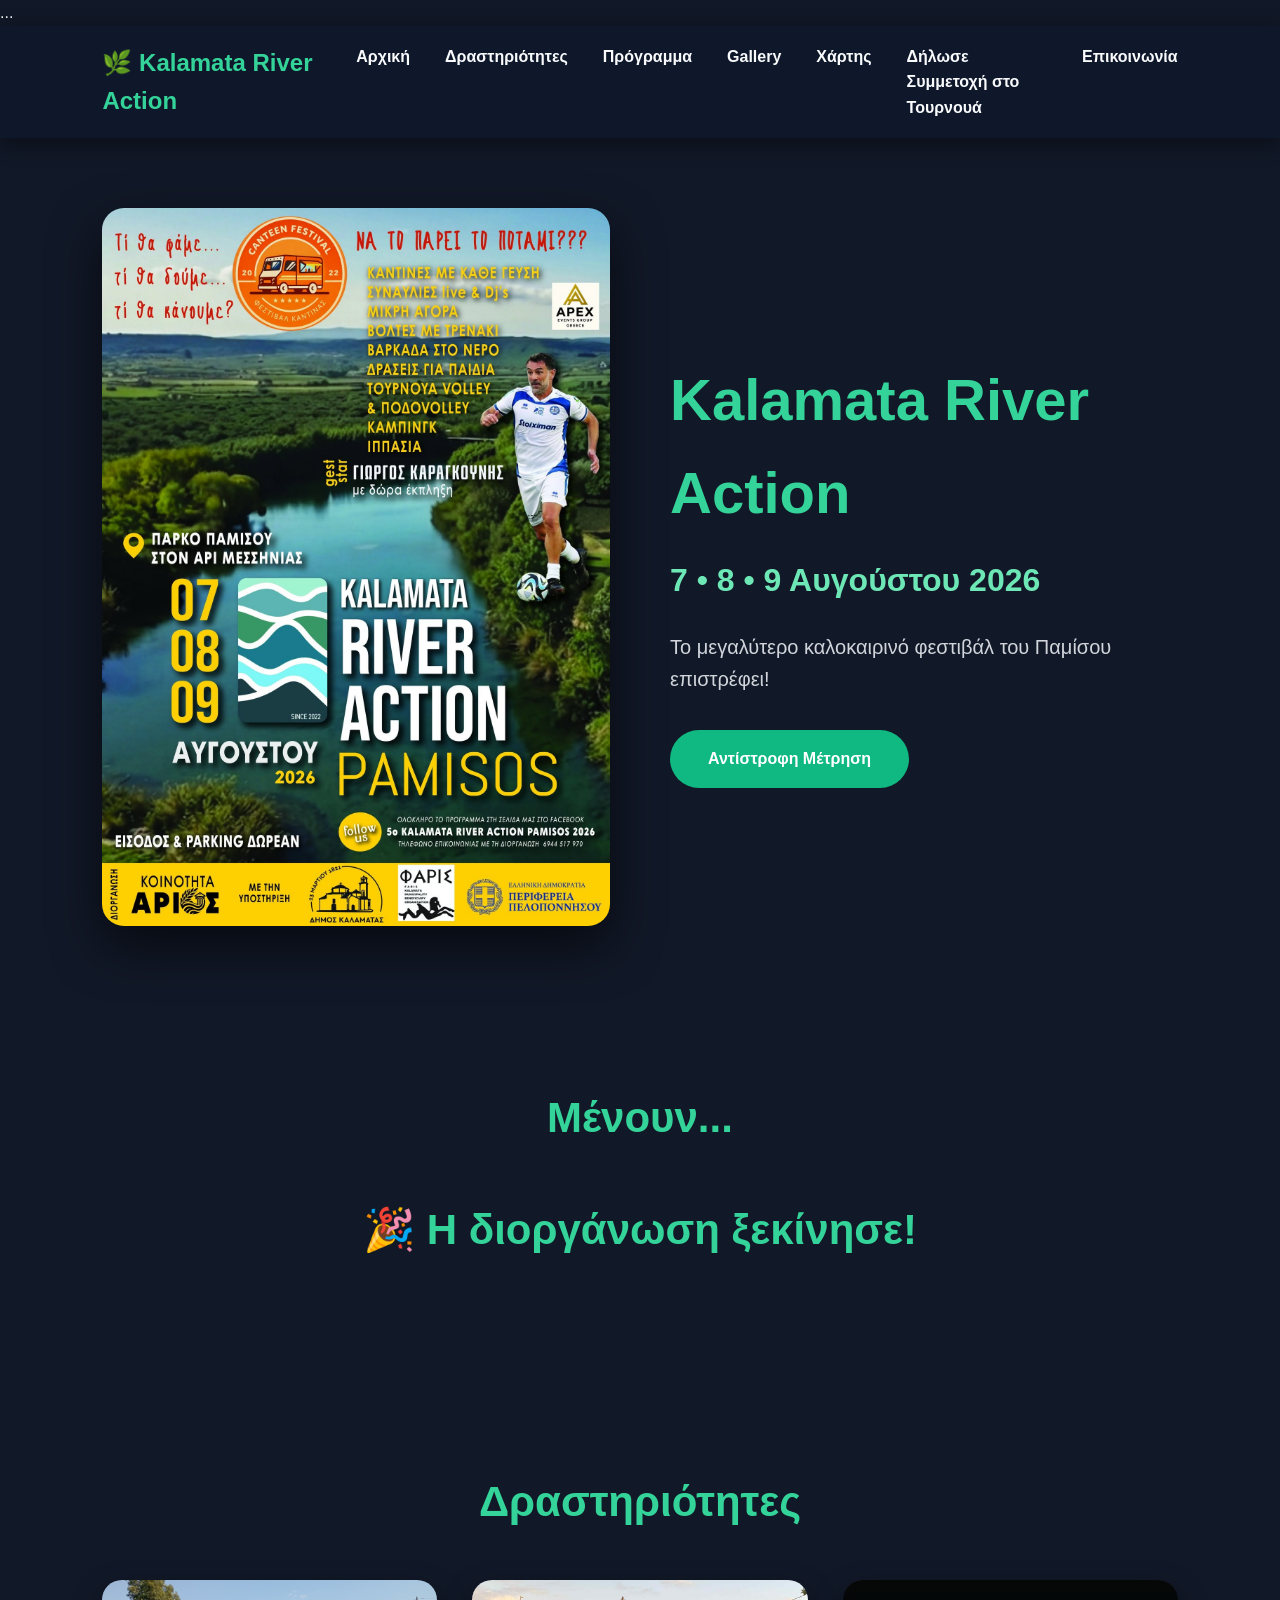
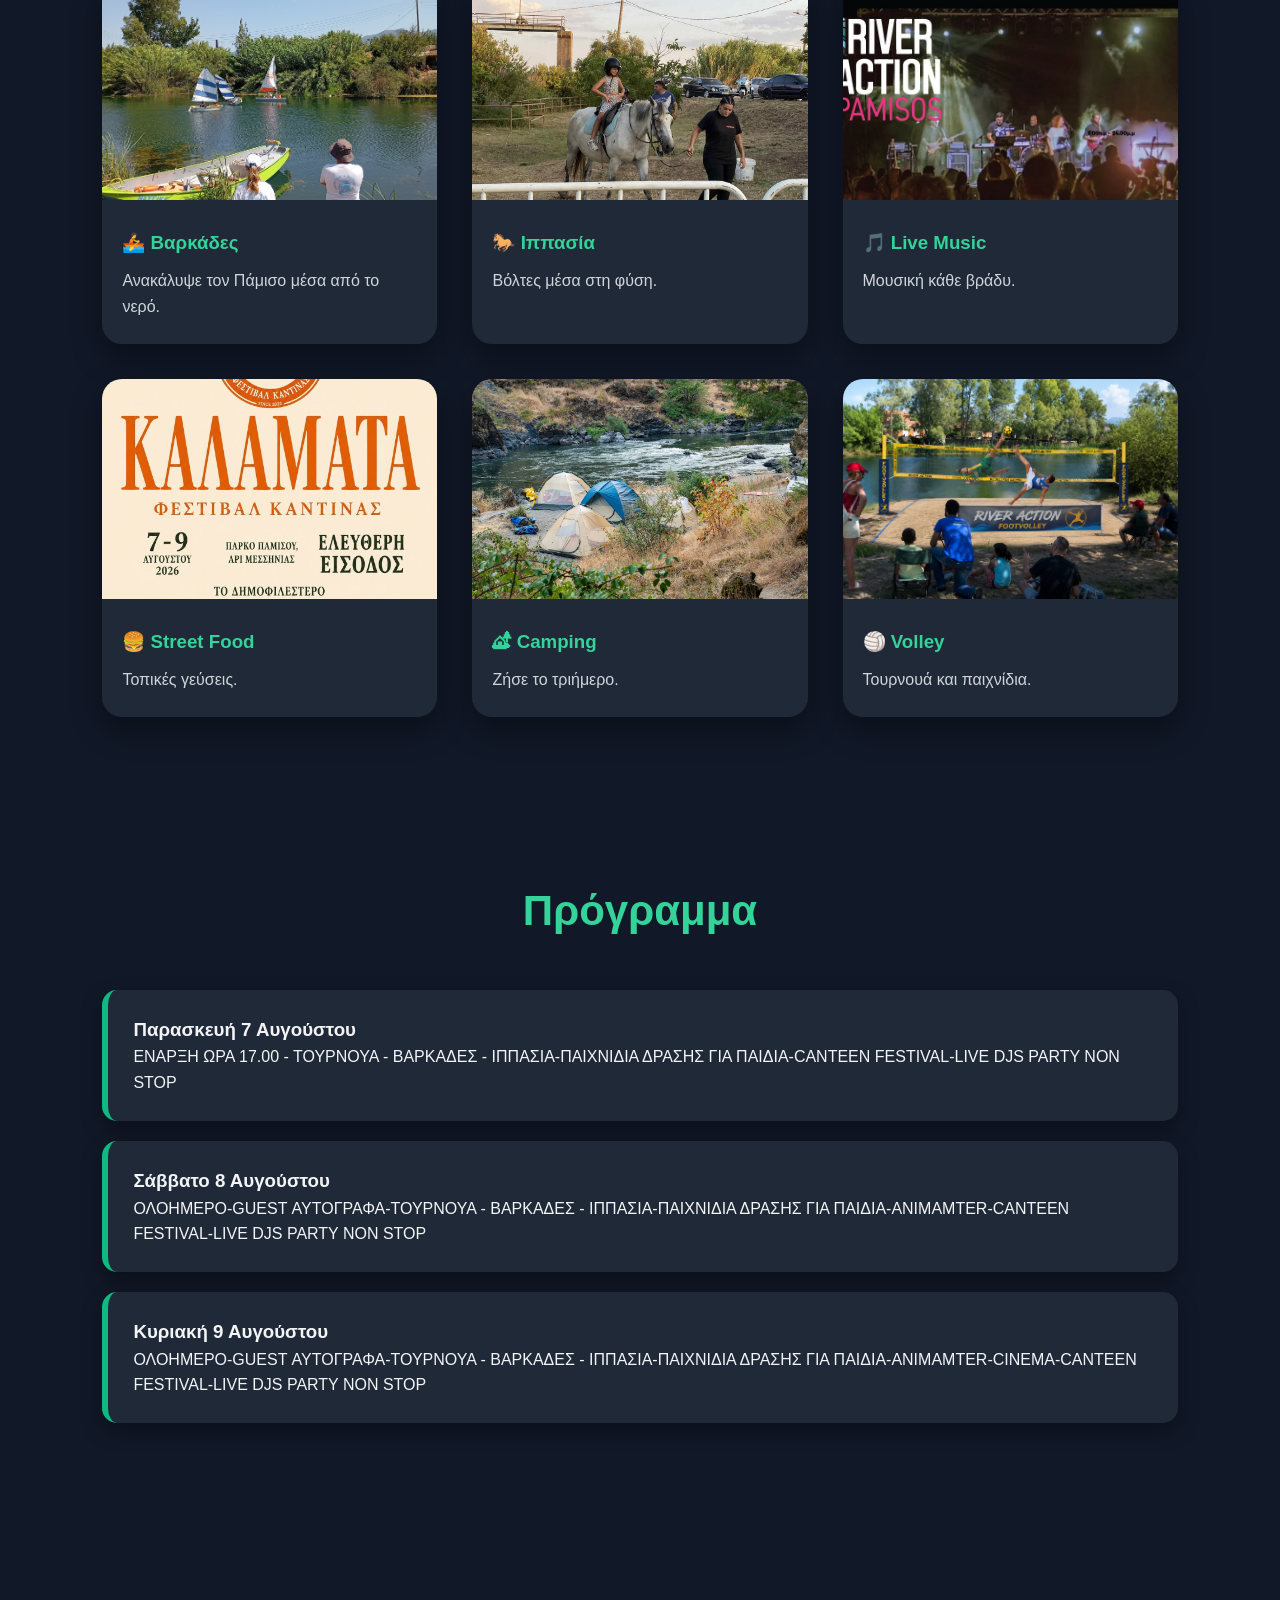
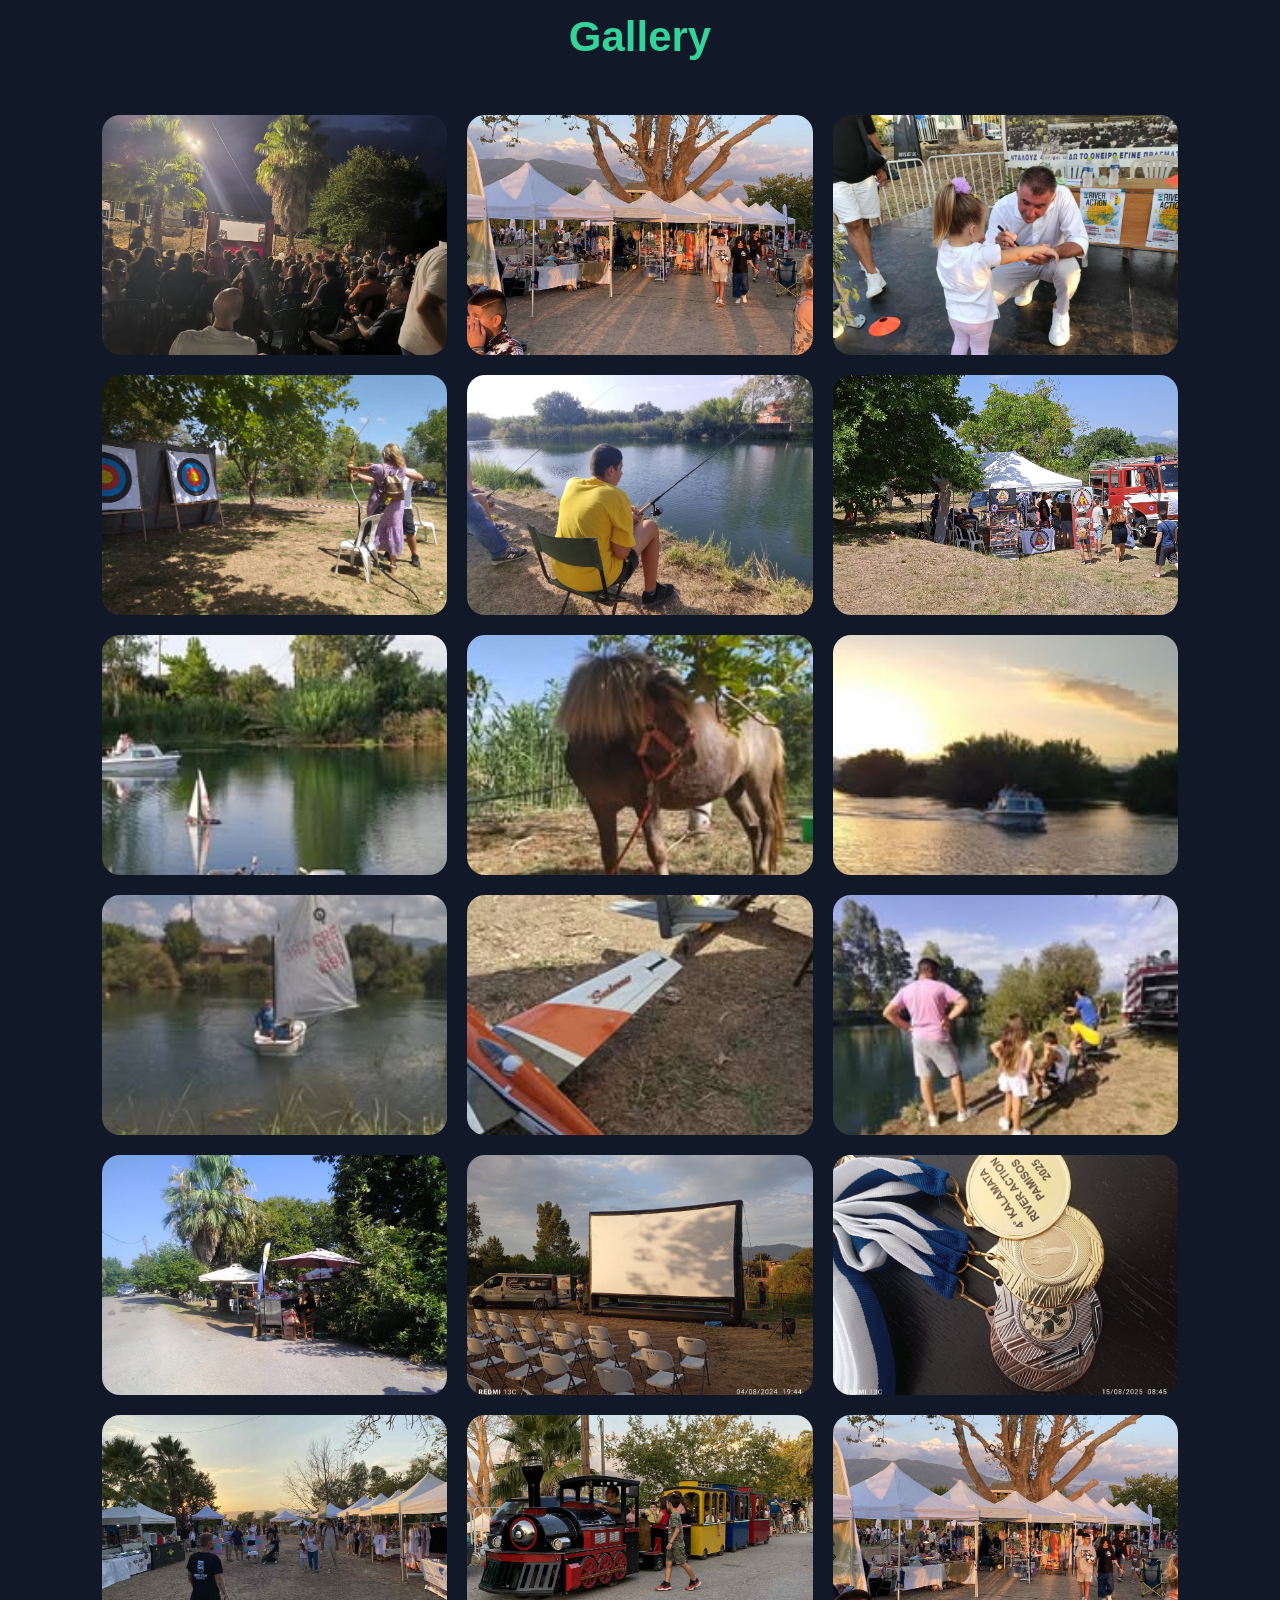
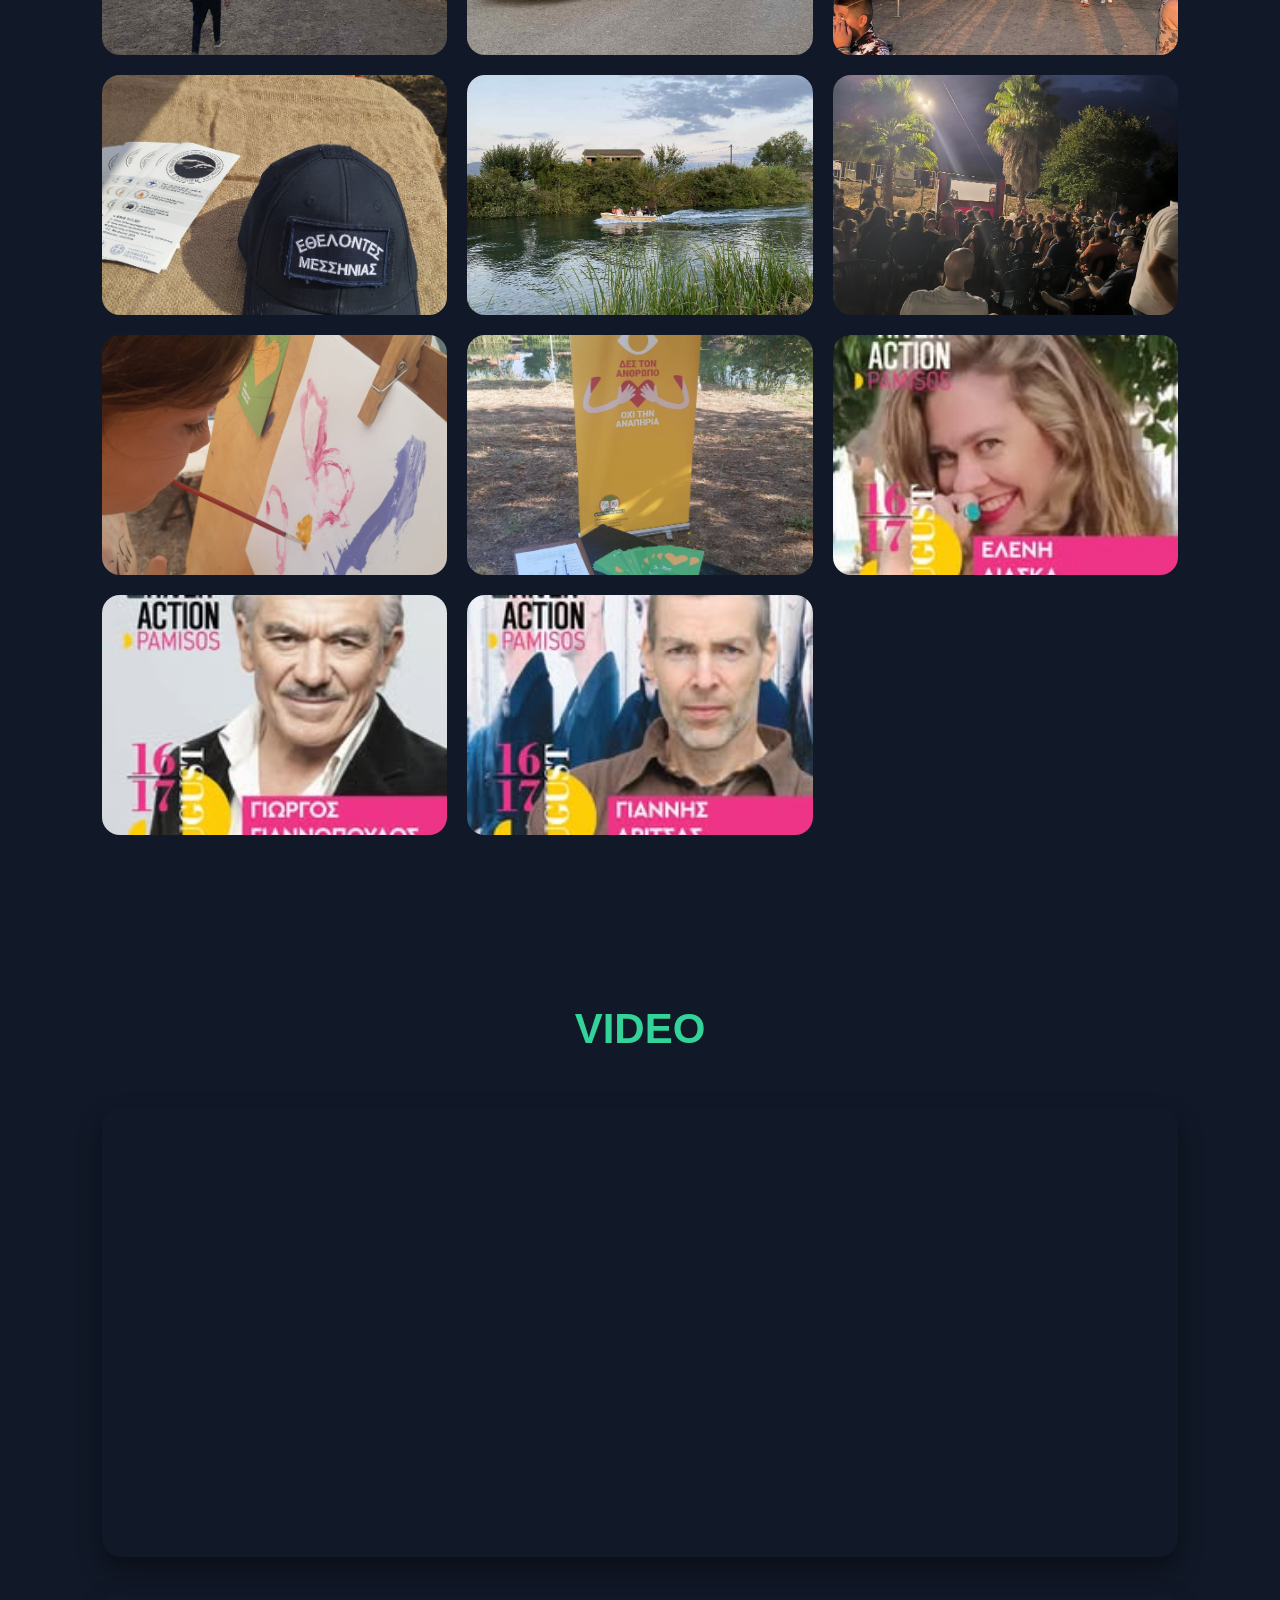
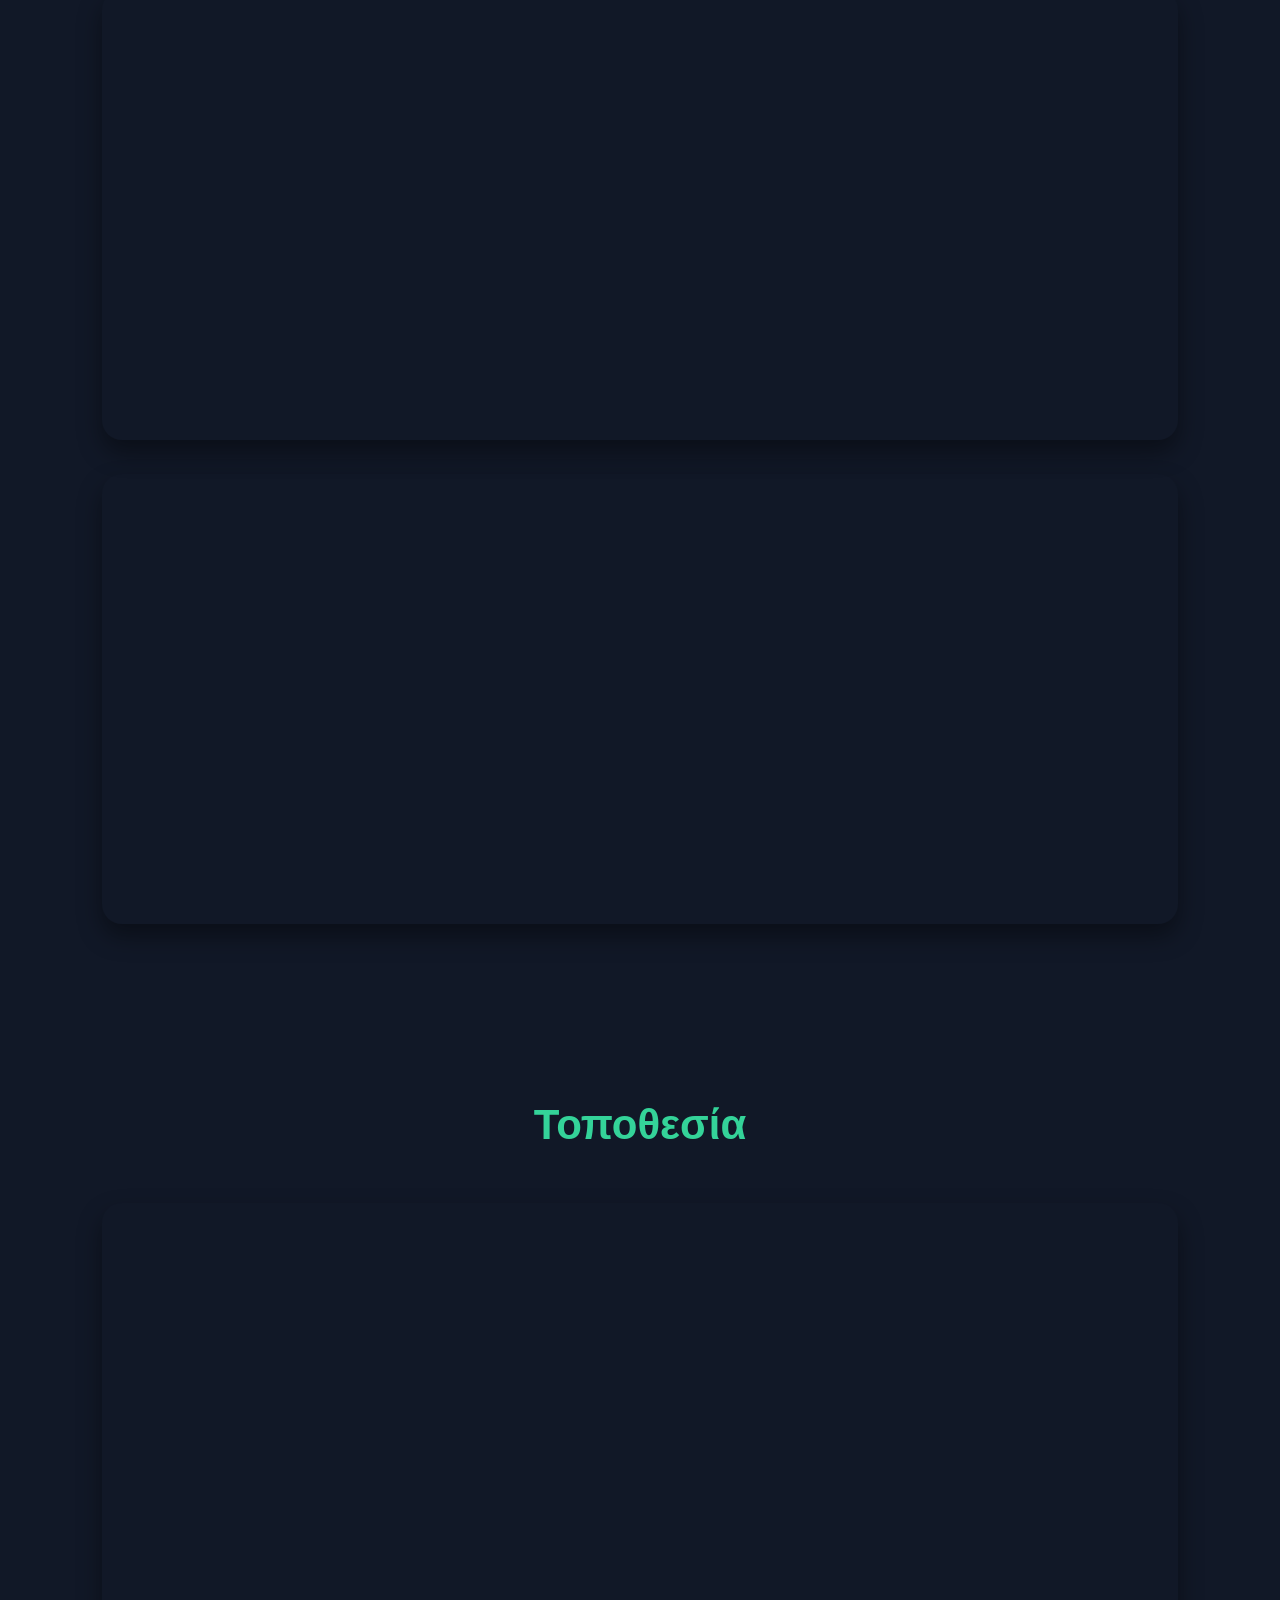
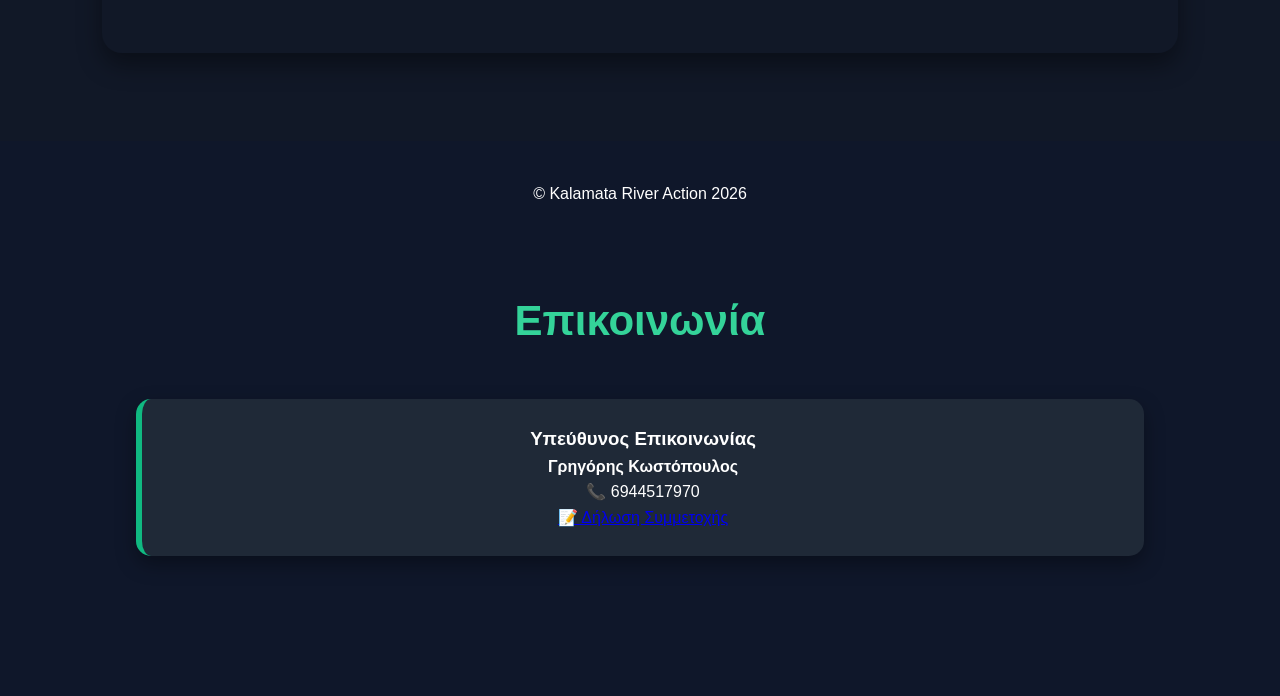
<file: index.htm>
﻿<!DOCTYPE html>
<html lang="el">

<head>
    <meta charset="UTF-8">
    <meta name="viewport" content="width=device-width, initial-scale=1.0">

    <title>Kalamata River Action | 7-9 Αυγούστου 2026</title>

    <meta property="og:type" content="website">
    <meta property="og:url" content="https://www-21.github.io/riveraction.gr/">
    <meta property="og:title" content="Kalamata River Action | 7-9 Αυγούστου 2026">
    <meta property="og:description" content="Το μεγαλύτερο καλοκαιρινό φεστιβάλ του Παμίσου επιστρέφει!">
    <meta property="og:image" content="https://www-21.github.io/riveraction.gr/poster.jpg">

    <link rel="stylesheet" href="style.css">
    ...
</head>

<body>

<nav>

<div class="logo">

🌿 Kalamata River Action

</div>

<ul>

<li><a href="#">Αρχική</a></li>

<li><a href="#activities">Δραστηριότητες</a></li>

<li><a href="#program">Πρόγραμμα</a></li>

<li><a href="#gallery">Gallery</a></li>

<li><a href="#map">Χάρτης</a></li>

<li><a href="#contact">Δήλωσε Συμμετοχή στο Τουρνουά</a></li>

<li><a href="#contact">Επικοινωνία</a></li>

</ul>

</nav>


<header>

<div class="hero">

<div class="hero-image">

<img src="poster.jpg" alt="Poster">

</div>

<div class="hero-text">

<h1>Kalamata River Action</h1>

<h2>7 • 8 • 9 Αυγούστου 2026</h2>

<p>

Το μεγαλύτερο καλοκαιρινό φεστιβάλ
του Παμίσου επιστρέφει!

</p>

<a href="#countdown" class="button">

Αντίστροφη Μέτρηση

</a>

</div>

</div>

</header>


<section id="countdown">

<h2>

Μένουν...

</h2>

<div class="countdown">

<div class="box">

<span id="days">0</span>

<p>Ημέρες</p>

</div>

<div class="box">

<span id="hours">0</span>

<p>Ώρες</p>

</div>

<div class="box">

<span id="minutes">0</span>

<p>Λεπτά</p>

</div>

<div class="box">

<span id="seconds">0</span>

<p>Δευτερόλεπτα</p>

</div>

</div>

</section>


<section id="activities">

<h2>

Δραστηριότητες

</h2>

<div class="cards">

<div class="card">

<img src="images/boating.jpg">

<h3>🚣 Βαρκάδες</h3>

<p>

Ανακάλυψε τον Πάμισο μέσα από το νερό.

</p>

</div>

<div class="card">

<img src="images/horse.jpg">

<h3>🐎 Ιππασία</h3>

<p>

Βόλτες μέσα στη φύση.

</p>

</div>

<div class="card">

<img src="images/live.jpg">

<h3>🎵 Live Music</h3>

<p>

Μουσική κάθε βράδυ.

</p>

</div>

<div class="card">

<img src="images/food.jpg">

<h3>🍔 Street Food</h3>

<p>

Τοπικές γεύσεις.

</p>

</div>

<div class="card">

<img src="images/camping.jpg">

<h3>🏕 Camping</h3>

<p>

Ζήσε το τριήμερο.

</p>

</div>

<div class="card">

<img src="images/volley.jpg">

<h3>🏐 Volley</h3>

<p>

Τουρνουά και παιχνίδια.

</p>

</div>

</div>

</section>


<section id="program">

<h2>

Πρόγραμμα

</h2>

<div class="day">

<h3>Παρασκευή 7 Αυγούστου</h3>

<p>

ΕΝΑΡΞΗ ΩΡΑ 17.00 - ΤΟΥΡΝΟΥΑ - ΒΑΡΚΑΔΕΣ - ΙΠΠΑΣΙΑ-ΠΑΙΧΝΙΔΙΑ ΔΡΑΣΗΣ ΓΙΑ ΠΑΙΔΙΑ-CANTEEN FESTIVAL-LIVE DJS PARTY NON STOP

</p>

</div>

<div class="day">

<h3>Σάββατο 8 Αυγούστου</h3>

<p>

ΟΛΟΗΜΕΡΟ-GUEST ΑΥΤΟΓΡΑΦΑ-ΤΟΥΡΝΟΥΑ - ΒΑΡΚΑΔΕΣ - ΙΠΠΑΣΙΑ-ΠΑΙΧΝΙΔΙΑ ΔΡΑΣΗΣ ΓΙΑ ΠΑΙΔΙΑ-ANIMAMTER-CANTEEN FESTIVAL-LIVE DJS PARTY NON STOP

</p>

</div>

<div class="day">

<h3>Κυριακή 9 Αυγούστου</h3>

<p>


ΟΛΟΗΜΕΡΟ-GUEST ΑΥΤΟΓΡΑΦΑ-ΤΟΥΡΝΟΥΑ - ΒΑΡΚΑΔΕΣ - ΙΠΠΑΣΙΑ-ΠΑΙΧΝΙΔΙΑ ΔΡΑΣΗΣ ΓΙΑ ΠΑΙΔΙΑ-ANIMAMTER-CINEMA-CANTEEN FESTIVAL-LIVE DJS PARTY NON STOP

</p>

</div>

</section>


<section id="gallery">

<h2>

Gallery

</h2>

<div class="gallery">

<img src="images/gallery1.jpg">

<img src="images/gallery2.jpg">

<img src="images/gallery3.jpg">

 <img src="images/gallery11.jpg">

 <img src="images/gallery13.jpg">   

 <img src="images/gallery14.jpg">

 <img src="images/gallery15.jpg">

 <img src="images/gallery16.jpg">

 <img src="images/gallery17.jpg">

 <img src="images/gallery18.jpg">

 <img src="images/gallery19.jpg">

 <img src="images/gallery20.jpg">

 <img src="images/gallery21.jpg">

 <img src="images/gallery22.jpg"> 

  <img src="images/gallery23.jpg">

  <img src="images/gallery24.jpg">

  <img src="images/gallery25.jpg">

  <img src="images/gallery26.jpg">

  <img src="images/gallery27.jpg">

  <img src="images/gallery28.jpg">

  <img src="images/gallery29.jpg">

  <img src="images/gallery30.jpg">

  <img src="images/gallery31.jpg">

  <img src="images/gallery231.jpg">
    
  <img src="images/gallery241.jpg">

  <img src="images/gallery261.jpg"> 
   
</div>

</section>

    <section id="video">

<h2>VIDEO</h2>

<iframe
width="100%"
height="500"
src="https://www.youtube.com/embed/_czyMM5RpsM?si=IFhXHICwb1guY3zA"
title="Video 1"
frameborder="0"
allowfullscreen>
</iframe>

<br><br>

<iframe
width="100%"
height="500"
src="https://www.youtube.com/embed/QHBMhiKll-M?si=Od9koqiZUaoc7ama"
title="Video 2"
frameborder="0"
allowfullscreen>
</iframe>

<br><br>

<iframe
width="100%"
height="500"
src="https://www.youtube.com/embed/h5bBPiYAvVg?si=V136FID8bwtvgQvu"
title="Video 3"
frameborder="0"
allowfullscreen>
</iframe>

</section>
    
    
<section id="map">

<h2>

Τοποθεσία

</h2>

<iframe src="https://www.google.com/maps/embed?pb=!1m18!1m12!1m3!1d12728.287725270904!2d21.996141400000006!3d37.103405200000005!2m3!1f0!2f0!3f0!3m2!1i1024!2i768!4f13.1!3m3!1m2!1s0x1361af001fa8aa6b%3A0x34913e18aaba2358!2zzqbPgc6xzrPOvM6xIM6Rz4HOuQ!5e0!3m2!1sen!2sgr!4v1785358537156!5m2!1sen!2sgr" width="600" height="450" style="border:0;" allowfullscreen="" loading="lazy" referrerpolicy="strict-origin-when-cross-origin"></iframe>

</section>


<footer>

<p>

© Kalamata River Action 2026

</p>
<section id="contact">

    <h2>Επικοινωνία</h2>

    <div class="day" style="text-align:center;">

        <h3>Υπεύθυνος Επικοινωνίας</h3>

        <p><strong>Γρηγόρης Κωστόπουλος</strong></p>

        <p>📞 6944517970</p>

        <a href="https://docs.google.com/forms/d/e/1FAIpQLSes3aT1ENUWJK0tKsZoYk2G2X0LVdXI58B251raX1Wxil83rQ/viewform"
   target="_blank"
   class="btn btn-primary">
   📝 Δήλωση Συμμετοχής
</a>

    </div>

</section>
</footer>


<script src="script.js"></script>

</body>

</html>
</file>
<file: style.css>
﻿/* RESET */
*{
    margin:0;
    padding:0;
    box-sizing:border-box;
}

html{
    scroll-behavior:smooth;
}

body{
    font-family:'Poppins',sans-serif;
    background:#111827;
    color:#f3f4f6;
    line-height:1.6;
}

/* MENU */

nav{
    position:sticky;
    top:0;
    display:flex;
    justify-content:space-between;
    align-items:center;
    padding:18px 8%;
    background:#0f172a;
    box-shadow:0 5px 20px rgba(0,0,0,.45);
    z-index:999;
}

.logo{
    font-size:24px;
    font-weight:800;
    color:#34d399;
}

nav ul{
    display:flex;
    gap:35px;
    list-style:none;
}

nav a{
    text-decoration:none;
    color:#f8fafc;
    font-weight:600;
    transition:.3s;
}

nav a:hover{
    color:#34d399;
}

/* HERO */

header{
    padding:70px 8%;
}

.hero{
    display:grid;
    grid-template-columns:1fr 1fr;
    gap:60px;
    align-items:center;
}

.hero-image{
    text-align:center;
}

.hero-image img{
    width:100%;
    max-width:520px;
    border-radius:22px;
    box-shadow:0 20px 50px rgba(0,0,0,.6);
    transition:.4s;
}

.hero-image img:hover{
    transform:scale(1.03);
}

.hero-text h1{
    font-family:'Montserrat',sans-serif;
    font-size:58px;
    color:#34d399;
    font-weight:900;
}

.hero-text h2{
    margin-top:15px;
    font-size:32px;
    color:#6ee7b7;
}

.hero-text p{
    margin-top:25px;
    font-size:20px;
    color:#d1d5db;
}

.button{
    display:inline-block;
    margin-top:35px;
    background:#10b981;
    color:white;
    padding:16px 38px;
    border-radius:50px;
    text-decoration:none;
    font-weight:700;
    transition:.3s;
}

.button:hover{
    transform:translateY(-3px);
    background:#059669;
}

/* TITLES */

section{
    padding:80px 8%;
}

section h2{
    font-size:42px;
    color:#34d399;
    margin-bottom:45px;
    text-align:center;
}

/* COUNTDOWN */

.countdown{
    display:flex;
    justify-content:center;
    gap:25px;
    flex-wrap:wrap;
}

.box{
    width:150px;
    background:#1f2937;
    border-radius:20px;
    padding:30px;
    text-align:center;
    box-shadow:0 10px 30px rgba(0,0,0,.4);
}

.box span{
    font-size:52px;
    color:#34d399;
    font-weight:900;
}

.box p{
    margin-top:10px;
    color:#f3f4f6;
}

/* CARDS */

.cards{
    display:grid;
    grid-template-columns:repeat(auto-fit,minmax(280px,1fr));
    gap:35px;
}

.card{
    background:#1f2937;
    border-radius:20px;
    overflow:hidden;
    box-shadow:0 12px 30px rgba(0,0,0,.4);
    transition:.35s;
}

.card:hover{
    transform:translateY(-10px);
    box-shadow:0 20px 40px rgba(0,0,0,.6);
}

.card img{
    width:100%;
    height:220px;
    object-fit:cover;
    transition:.5s;
}

.card:hover img{
    transform:scale(1.08);
}

.card h3{
    padding:20px 20px 10px;
    color:#34d399;
}

.card p{
    padding:0 20px 25px;
    color:#d1d5db;
}

/* PROGRAM */

.day{
    background:#1f2937;
    padding:25px;
    border-left:6px solid #10b981;
    margin-bottom:20px;
    border-radius:15px;
    box-shadow:0 8px 20px rgba(0,0,0,.35);
}

/* GALLERY */

.gallery{
    display:grid;
    grid-template-columns:repeat(auto-fit,minmax(300px,1fr));
    gap:20px;
}

.gallery img{
    width:100%;
    height:240px;
    object-fit:cover;
    border-radius:18px;
    transition:.4s;
}

.gallery img:hover{
    transform:scale(1.04);
}

/* MAP */

iframe{
    width:100%;
    height:450px;
    border:none;
    border-radius:20px;
    box-shadow:0 12px 25px rgba(0,0,0,.4);
}

/* FOOTER */

footer{
    background:#0f172a;
    color:white;
    text-align:center;
    padding:40px;
}

/* MOBILE */

@media(max-width:900px){

.hero{
grid-template-columns:1fr;
text-align:center;
}

.hero-text h1{
font-size:42px;
}

.hero-text h2{
font-size:24px;
}

nav{
flex-direction:column;
gap:20px;
}

nav ul{
flex-wrap:wrap;
justify-content:center;
}

}
</file>
